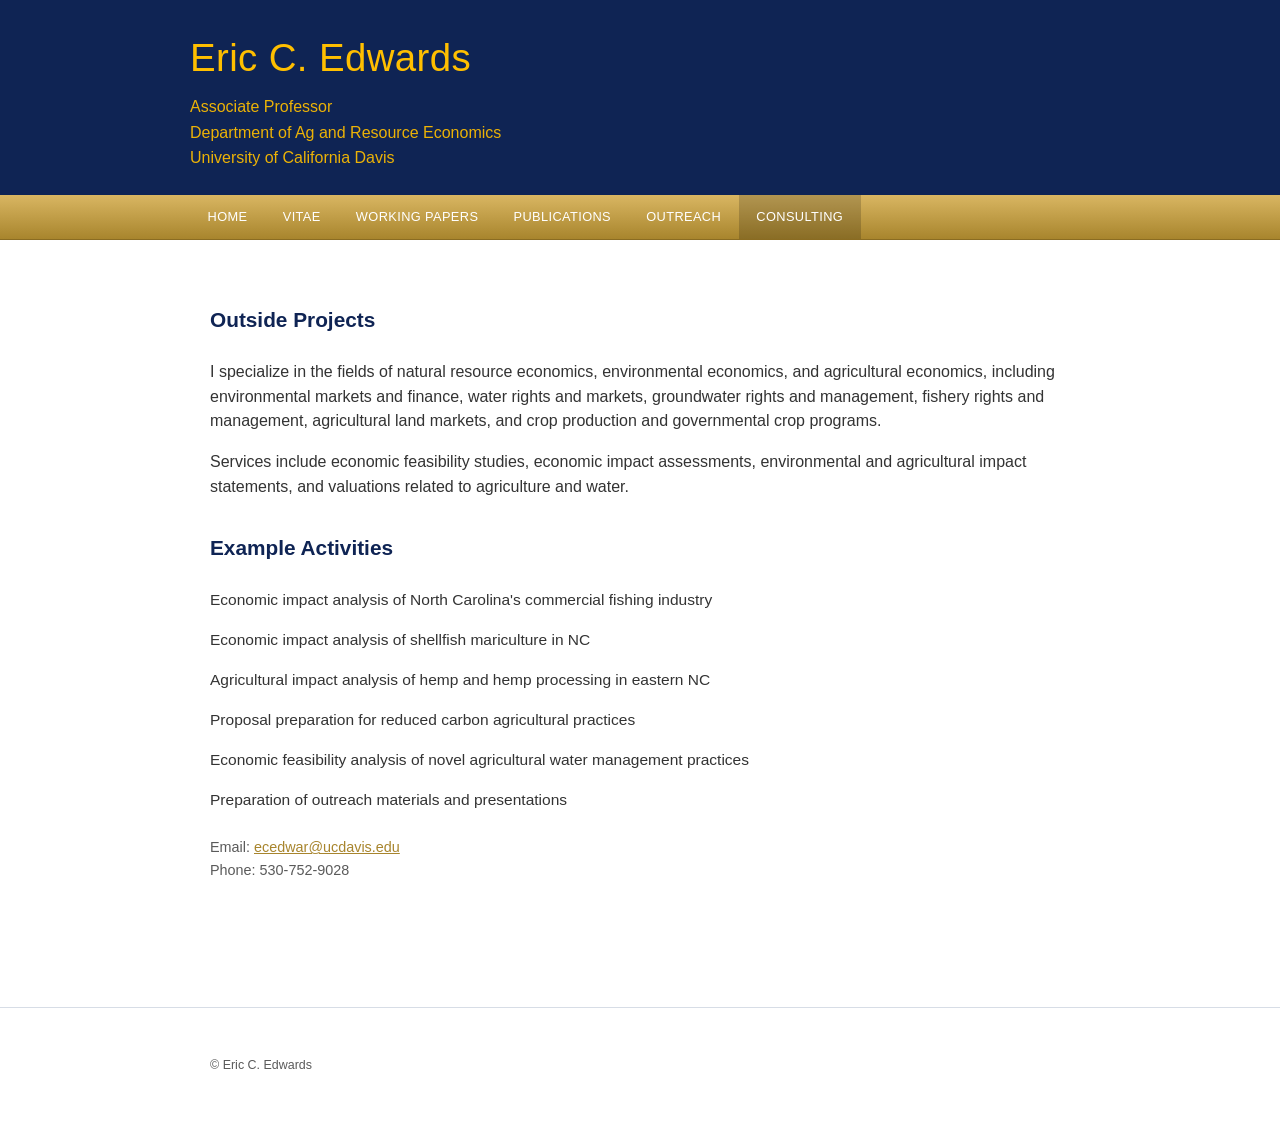
<file: consulting.html>
<!DOCTYPE html>
<html lang="en">
<head>
<meta charset="UTF-8">
<meta name="viewport" content="width=device-width, initial-scale=1.0">
<title>Consulting | Eric C. Edwards</title>
<link rel="stylesheet" href="style.css">
</head>
<body>
<header class="site-header">
  <div class="header-banner">
    <div class="banner-inner">
      <h1>Eric C. Edwards</h1>
      <p class="position">Associate Professor<br>Department of Ag and Resource Economics<br>University of California Davis</p>
    </div>
  </div>
  <nav class="site-nav">
    <ul>
      <li><a href="index.html">Home</a></li>
      <li><a href="https://www.ericcedwards.com/_files/ugd/1110dc_272754c1f0764ae5ba2ef3a335615f69.pdf">Vitae</a></li>
      <li><a href="working-papers.html">Working Papers</a></li>
      <li><a href="publications.html">Publications</a></li>
      <li><a href="outreach.html">Outreach</a></li>
      <li><a href="consulting.html" aria-current="page">Consulting</a></li>
    </ul>
  </nav>
</header>

<div class="wrap">
  <main>
    <h2 class="page-title">Outside Projects</h2>
    <div class="bio">
      <p>I specialize in the fields of natural resource economics, environmental economics, and agricultural economics, including environmental markets and finance, water rights and markets, groundwater rights and management, fishery rights and management, agricultural land markets, and crop production and governmental crop programs.</p>
      <p>Services include economic feasibility studies, economic impact assessments, environmental and agricultural impact statements, and valuations related to agriculture and water.</p>
    </div>

    <h2 class="page-title" style="margin-top:2rem;">Example Activities</h2>
    <ul class="plain-list">
      <li>Economic impact analysis of North Carolina's commercial fishing industry</li>
      <li>Economic impact analysis of shellfish mariculture in NC</li>
      <li>Agricultural impact analysis of hemp and hemp processing in eastern NC</li>
      <li>Proposal preparation for reduced carbon agricultural practices</li>
      <li>Economic feasibility analysis of novel agricultural water management practices</li>
      <li>Preparation of outreach materials and presentations</li>
    </ul>

    <div class="contact">
      <p>Email: <a href="mailto:ecedwar@ucdavis.edu">ecedwar@ucdavis.edu</a><br>Phone: 530-752-9028</p>
    </div>
  </main>
</div>

<footer class="site-footer">
  <div class="wrap" style="padding-top:1.5rem;">&copy; Eric C. Edwards</div>
</footer>
</body>
</html>
</file>
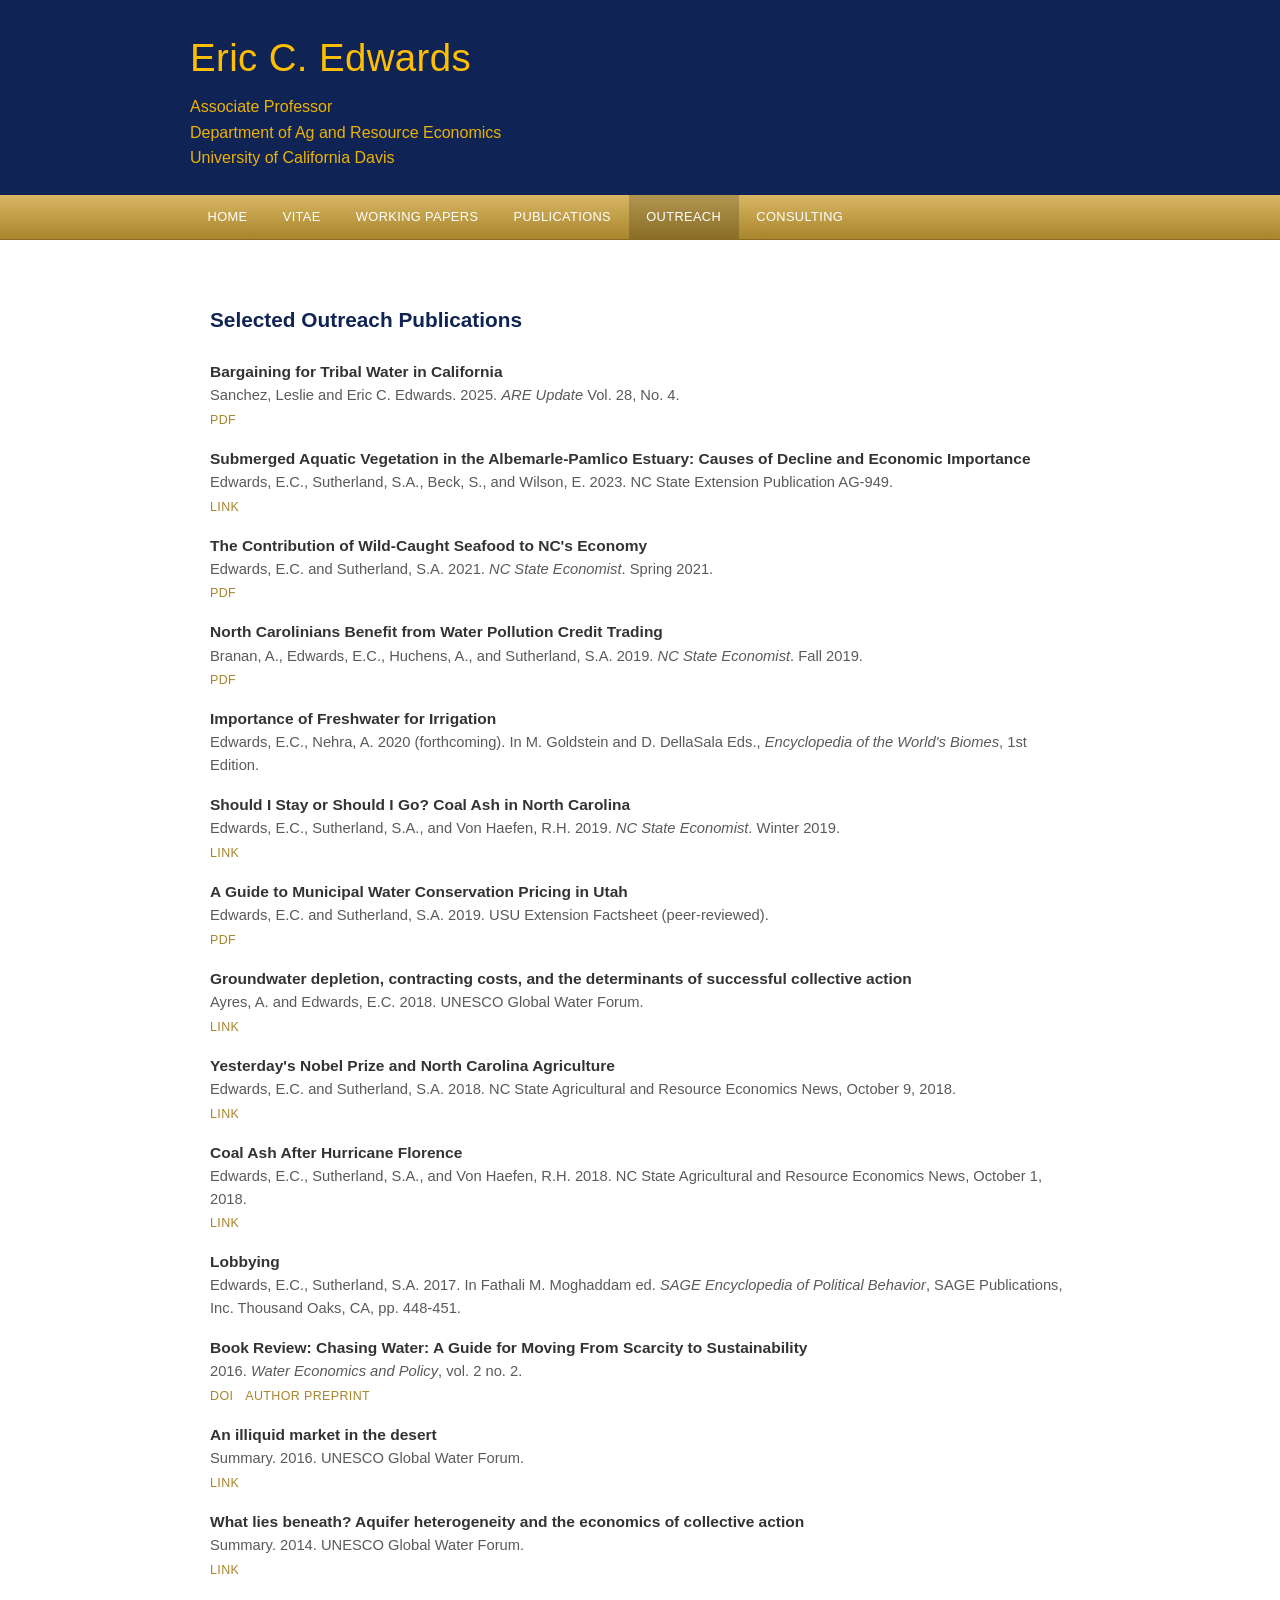
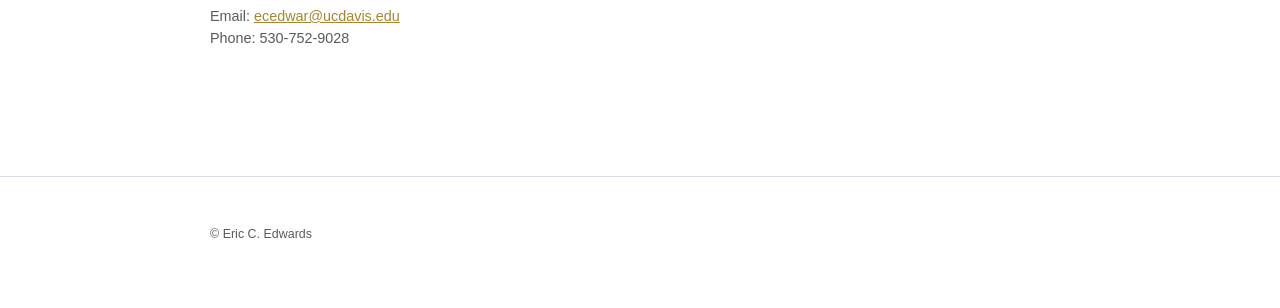
<file: outreach.html>
<!DOCTYPE html>
<html lang="en">
<head>
<meta charset="UTF-8">
<meta name="viewport" content="width=device-width, initial-scale=1.0">
<title>Outreach | Eric C. Edwards</title>
<link rel="stylesheet" href="style.css">
</head>
<body>
<header class="site-header">
  <div class="header-banner">
    <div class="banner-inner">
      <h1>Eric C. Edwards</h1>
      <p class="position">Associate Professor<br>Department of Ag and Resource Economics<br>University of California Davis</p>
    </div>
  </div>
  <nav class="site-nav">
    <ul>
      <li><a href="index.html">Home</a></li>
      <li><a href="https://www.ericcedwards.com/_files/ugd/1110dc_272754c1f0764ae5ba2ef3a335615f69.pdf">Vitae</a></li>
      <li><a href="working-papers.html">Working Papers</a></li>
      <li><a href="publications.html">Publications</a></li>
      <li><a href="outreach.html" aria-current="page">Outreach</a></li>
      <li><a href="consulting.html">Consulting</a></li>
    </ul>
  </nav>
</header>

<div class="wrap">
  <main>
    <h2 class="page-title">Selected Outreach Publications</h2>
    <ul class="pub-list">
      <li>
        <div class="pub-title">Bargaining for Tribal Water in California</div>
        <div class="pub-meta">Sanchez, Leslie and Eric C. Edwards. 2025. <em>ARE Update</em> Vol. 28, No. 4.</div>
        <div class="pub-links"><a href="https://s.giannini.ucop.edu/uploads/pub/2025/04/30/v28n4_5.pdf">PDF</a></div>
      </li>
      <li>
        <div class="pub-title">Submerged Aquatic Vegetation in the Albemarle-Pamlico Estuary: Causes of Decline and Economic Importance</div>
        <div class="pub-meta">Edwards, E.C., Sutherland, S.A., Beck, S., and Wilson, E. 2023. NC State Extension Publication AG-949.</div>
        <div class="pub-links"><a href="https://content.ces.ncsu.edu/submerged-aquatic-vegetation-in-the-albemarle-pamlico-estuary">Link</a></div>
      </li>
      <li>
        <div class="pub-title">The Contribution of Wild-Caught Seafood to NC's Economy</div>
        <div class="pub-meta">Edwards, E.C. and Sutherland, S.A. 2021. <em>NC State Economist</em>. Spring 2021.</div>
        <div class="pub-links"><a href="https://cals.ncsu.edu/agricultural-and-resource-economics/wp-content/uploads/sites/12/2021/04/EE-Final.pdf">PDF</a></div>
      </li>
      <li>
        <div class="pub-title">North Carolinians Benefit from Water Pollution Credit Trading</div>
        <div class="pub-meta">Branan, A., Edwards, E.C., Huchens, A., and Sutherland, S.A. 2019. <em>NC State Economist</em>. Fall 2019.</div>
        <div class="pub-links"><a href="https://cals.ncsu.edu/agricultural-and-resource-economics/wp-content/uploads/sites/12/2019/12/NCState_Economist_waterpollution_fall_2019.pdf">PDF</a></div>
      </li>
      <li>
        <div class="pub-title">Importance of Freshwater for Irrigation</div>
        <div class="pub-meta">Edwards, E.C., Nehra, A. 2020 (forthcoming). In M. Goldstein and D. DellaSala Eds., <em>Encyclopedia of the World's Biomes</em>, 1st Edition.</div>
      </li>
      <li>
        <div class="pub-title">Should I Stay or Should I Go? Coal Ash in North Carolina</div>
        <div class="pub-meta">Edwards, E.C., Sutherland, S.A., and Von Haefen, R.H. 2019. <em>NC State Economist</em>. Winter 2019.</div>
        <div class="pub-links"><a href="https://cals.ncsu.edu/news/should-i-stay-or-should-i-go-coal-ash-in-north-carolina/">Link</a></div>
      </li>
      <li>
        <div class="pub-title">A Guide to Municipal Water Conservation Pricing in Utah</div>
        <div class="pub-meta">Edwards, E.C. and Sutherland, S.A. 2019. USU Extension Factsheet (peer-reviewed).</div>
        <div class="pub-links"><a href="https://digitalcommons.usu.edu/cgi/viewcontent.cgi?article=2956&context=extension_curall">PDF</a></div>
      </li>
      <li>
        <div class="pub-title">Groundwater depletion, contracting costs, and the determinants of successful collective action</div>
        <div class="pub-meta">Ayres, A. and Edwards, E.C. 2018. UNESCO Global Water Forum.</div>
        <div class="pub-links"><a href="http://www.globalwaterforum.org/2018/10/30/groundwater-depletion-contracting-costs-and-the-determinants-of-successful-collective-action/">Link</a></div>
      </li>
      <li>
        <div class="pub-title">Yesterday's Nobel Prize and North Carolina Agriculture</div>
        <div class="pub-meta">Edwards, E.C. and Sutherland, S.A. 2018. NC State Agricultural and Resource Economics News, October 9, 2018.</div>
        <div class="pub-links"><a href="https://cals.ncsu.edu/are-extension/2018/10/09/william-nordhaus-climate-change-and-north-carolina-agriculture/">Link</a></div>
      </li>
      <li>
        <div class="pub-title">Coal Ash After Hurricane Florence</div>
        <div class="pub-meta">Edwards, E.C., Sutherland, S.A., and Von Haefen, R.H. 2018. NC State Agricultural and Resource Economics News, October 1, 2018.</div>
        <div class="pub-links"><a href="https://cals.ncsu.edu/are-extension/2018/10/01/coal-ash-after-hurricane-florence/">Link</a></div>
      </li>
      <li>
        <div class="pub-title">Lobbying</div>
        <div class="pub-meta">Edwards, E.C., Sutherland, S.A. 2017. In Fathali M. Moghaddam ed. <em>SAGE Encyclopedia of Political Behavior</em>, SAGE Publications, Inc. Thousand Oaks, CA, pp. 448-451.</div>
      </li>
      <li>
        <div class="pub-title">Book Review: Chasing Water: A Guide for Moving From Scarcity to Sustainability</div>
        <div class="pub-meta">2016. <em>Water Economics and Policy</em>, vol. 2 no. 2.</div>
        <div class="pub-links"><a href="http://www.worldscientific.com/doi/abs/10.1142/S2382624X16800023?src=recsys">DOI</a><a href="https://sites.google.com/site/ericcharlesedwards/blog/bookreviewchasingwateraguideformovingfromscarcitytosustainability">Author preprint</a></div>
      </li>
      <li>
        <div class="pub-title">An illiquid market in the desert</div>
        <div class="pub-meta">Summary. 2016. UNESCO Global Water Forum.</div>
        <div class="pub-links"><a href="http://www.globalwaterforum.org/2016/08/31/an-illiquid-market-in-the-desert/">Link</a></div>
      </li>
      <li>
        <div class="pub-title">What lies beneath? Aquifer heterogeneity and the economics of collective action</div>
        <div class="pub-meta">Summary. 2014. UNESCO Global Water Forum.</div>
        <div class="pub-links"><a href="http://www.globalwaterforum.org/2014/04/28/">Link</a></div>
      </li>
    </ul>

    <div class="contact">
      <p>Email: <a href="mailto:ecedwar@ucdavis.edu">ecedwar@ucdavis.edu</a><br>Phone: 530-752-9028</p>
    </div>
  </main>
</div>

<footer class="site-footer">
  <div class="wrap" style="padding-top:1.5rem;">&copy; Eric C. Edwards</div>
</footer>
</body>
</html>
</file>
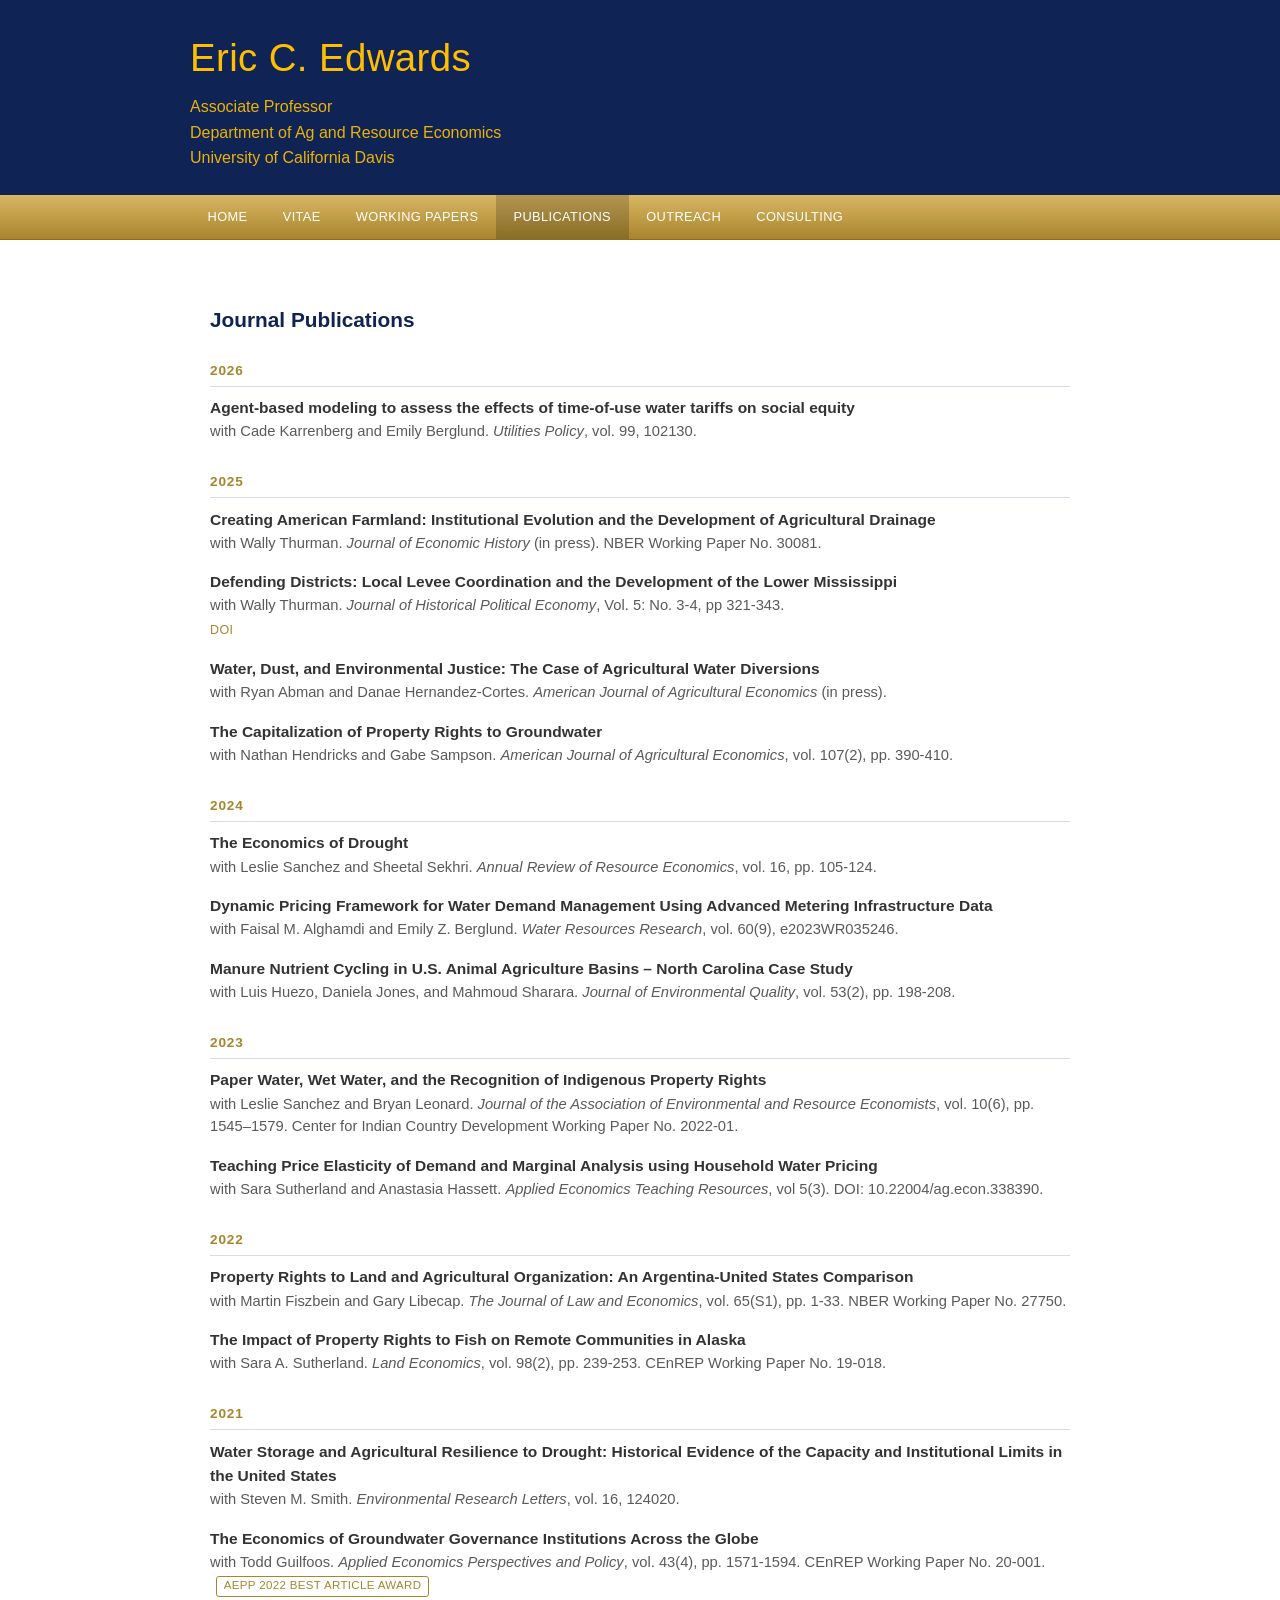
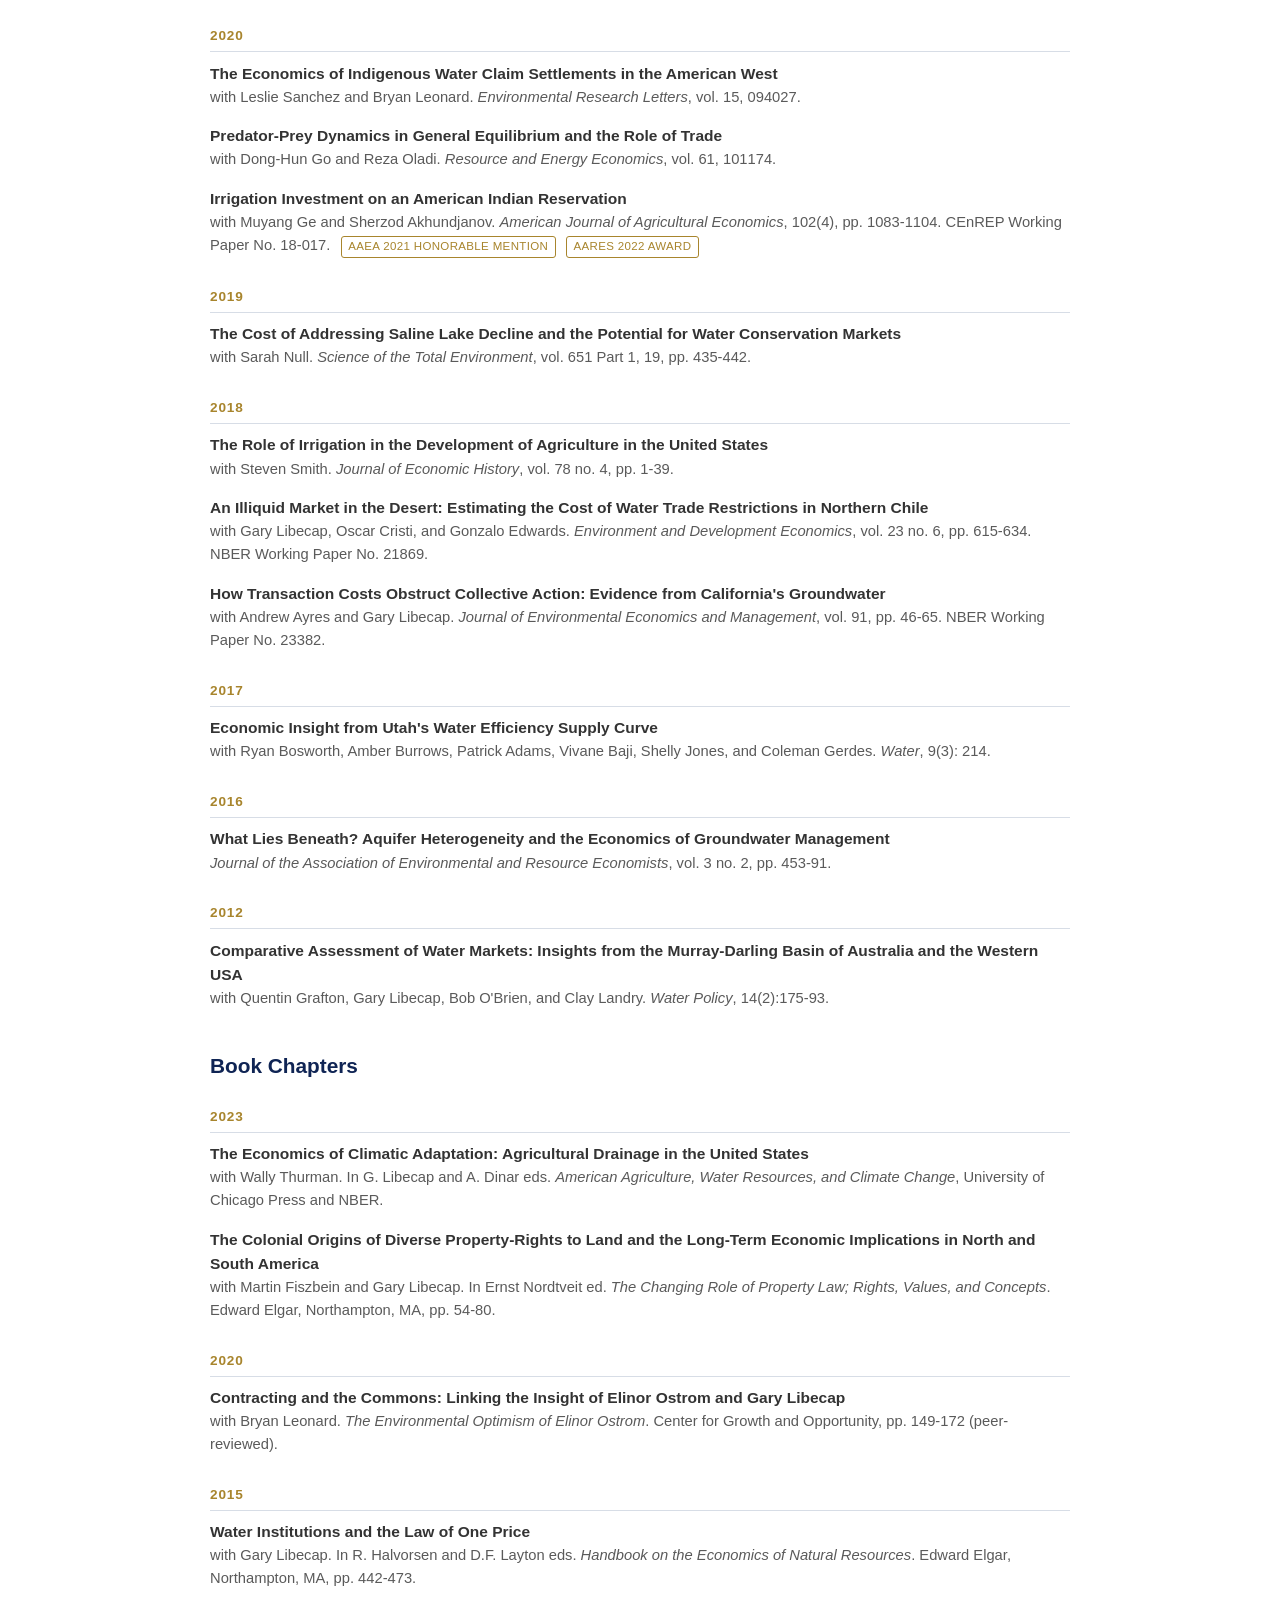
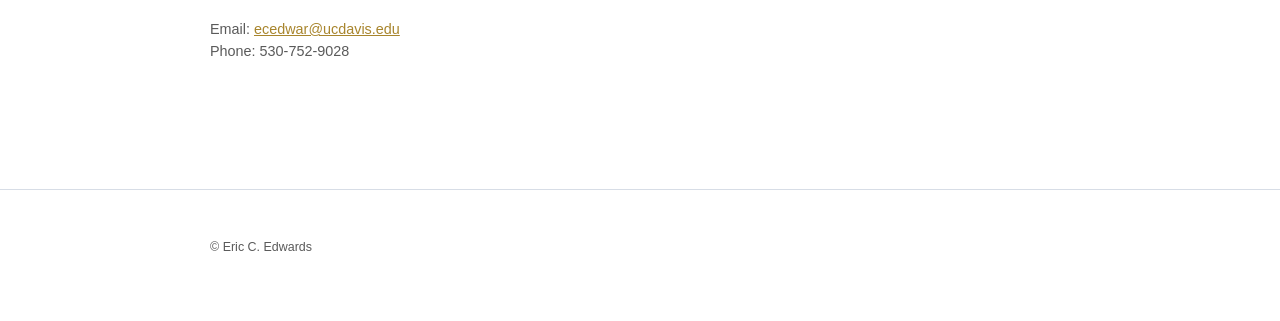
<file: publications.html>
<!DOCTYPE html>
<html lang="en">
<head>
<meta charset="UTF-8">
<meta name="viewport" content="width=device-width, initial-scale=1.0">
<title>Publications | Eric C. Edwards</title>
<link rel="stylesheet" href="style.css">
</head>
<body>
<header class="site-header">
  <div class="header-banner">
    <div class="banner-inner">
      <h1>Eric C. Edwards</h1>
      <p class="position">Associate Professor<br>Department of Ag and Resource Economics<br>University of California Davis</p>
    </div>
  </div>
  <nav class="site-nav">
    <ul>
      <li><a href="index.html">Home</a></li>
      <li><a href="https://www.ericcedwards.com/_files/ugd/1110dc_272754c1f0764ae5ba2ef3a335615f69.pdf">Vitae</a></li>
      <li><a href="working-papers.html">Working Papers</a></li>
      <li><a href="publications.html" aria-current="page">Publications</a></li>
      <li><a href="outreach.html">Outreach</a></li>
      <li><a href="consulting.html">Consulting</a></li>
    </ul>
  </nav>
</header>

<div class="wrap">
  <main>
    <h2 class="page-title">Journal Publications</h2>

    <section class="year-group">
      <h3>2026</h3>
      <ul class="pub-list">
        <li>
          <div class="pub-title">Agent-based modeling to assess the effects of time-of-use water tariffs on social equity</div>
          <div class="pub-meta">with Cade Karrenberg and Emily Berglund. <em>Utilities Policy</em>, vol. 99, 102130.</div>
        </li>
      </ul>
    </section>

    <section class="year-group">
      <h3>2025</h3>
      <ul class="pub-list">
        <li>
          <div class="pub-title">Creating American Farmland: Institutional Evolution and the Development of Agricultural Drainage</div>
          <div class="pub-meta">with Wally Thurman. <em>Journal of Economic History</em> (in press). NBER Working Paper No. 30081.</div>
        </li>
        <li>
          <div class="pub-title">Defending Districts: Local Levee Coordination and the Development of the Lower Mississippi</div>
          <div class="pub-meta">with Wally Thurman. <em>Journal of Historical Political Economy</em>, Vol. 5: No. 3-4, pp 321-343.</div>
          <div class="pub-links"><a href="http://dx.doi.org/10.1561/115.00000100">DOI</a></div>
        </li>
        <li>
          <div class="pub-title">Water, Dust, and Environmental Justice: The Case of Agricultural Water Diversions</div>
          <div class="pub-meta">with Ryan Abman and Danae Hernandez-Cortes. <em>American Journal of Agricultural Economics</em> (in press).</div>
        </li>
        <li>
          <div class="pub-title">The Capitalization of Property Rights to Groundwater</div>
          <div class="pub-meta">with Nathan Hendricks and Gabe Sampson. <em>American Journal of Agricultural Economics</em>, vol. 107(2), pp. 390-410.</div>
        </li>
      </ul>
    </section>

    <section class="year-group">
      <h3>2024</h3>
      <ul class="pub-list">
        <li>
          <div class="pub-title">The Economics of Drought</div>
          <div class="pub-meta">with Leslie Sanchez and Sheetal Sekhri. <em>Annual Review of Resource Economics</em>, vol. 16, pp. 105-124.</div>
        </li>
        <li>
          <div class="pub-title">Dynamic Pricing Framework for Water Demand Management Using Advanced Metering Infrastructure Data</div>
          <div class="pub-meta">with Faisal M. Alghamdi and Emily Z. Berglund. <em>Water Resources Research</em>, vol. 60(9), e2023WR035246.</div>
        </li>
        <li>
          <div class="pub-title">Manure Nutrient Cycling in U.S. Animal Agriculture Basins &ndash; North Carolina Case Study</div>
          <div class="pub-meta">with Luis Huezo, Daniela Jones, and Mahmoud Sharara. <em>Journal of Environmental Quality</em>, vol. 53(2), pp. 198-208.</div>
        </li>
      </ul>
    </section>

    <section class="year-group">
      <h3>2023</h3>
      <ul class="pub-list">
        <li>
          <div class="pub-title">Paper Water, Wet Water, and the Recognition of Indigenous Property Rights</div>
          <div class="pub-meta">with Leslie Sanchez and Bryan Leonard. <em>Journal of the Association of Environmental and Resource Economists</em>, vol. 10(6), pp. 1545&ndash;1579. Center for Indian Country Development Working Paper No. 2022-01.</div>
        </li>
        <li>
          <div class="pub-title">Teaching Price Elasticity of Demand and Marginal Analysis using Household Water Pricing</div>
          <div class="pub-meta">with Sara Sutherland and Anastasia Hassett. <em>Applied Economics Teaching Resources</em>, vol 5(3). DOI: 10.22004/ag.econ.338390.</div>
        </li>
      </ul>
    </section>

    <section class="year-group">
      <h3>2022</h3>
      <ul class="pub-list">
        <li>
          <div class="pub-title">Property Rights to Land and Agricultural Organization: An Argentina-United States Comparison</div>
          <div class="pub-meta">with Martin Fiszbein and Gary Libecap. <em>The Journal of Law and Economics</em>, vol. 65(S1), pp. 1-33. NBER Working Paper No. 27750.</div>
        </li>
        <li>
          <div class="pub-title">The Impact of Property Rights to Fish on Remote Communities in Alaska</div>
          <div class="pub-meta">with Sara A. Sutherland. <em>Land Economics</em>, vol. 98(2), pp. 239-253. CEnREP Working Paper No. 19-018.</div>
        </li>
      </ul>
    </section>

    <section class="year-group">
      <h3>2021</h3>
      <ul class="pub-list">
        <li>
          <div class="pub-title">Water Storage and Agricultural Resilience to Drought: Historical Evidence of the Capacity and Institutional Limits in the United States</div>
          <div class="pub-meta">with Steven M. Smith. <em>Environmental Research Letters</em>, vol. 16, 124020.</div>
        </li>
        <li>
          <div class="pub-title">The Economics of Groundwater Governance Institutions Across the Globe</div>
          <div class="pub-meta">with Todd Guilfoos. <em>Applied Economics Perspectives and Policy</em>, vol. 43(4), pp. 1571-1594. CEnREP Working Paper No. 20-001. <span class="status-tag">AEPP 2022 Best Article Award</span></div>
        </li>
      </ul>
    </section>

    <section class="year-group">
      <h3>2020</h3>
      <ul class="pub-list">
        <li>
          <div class="pub-title">The Economics of Indigenous Water Claim Settlements in the American West</div>
          <div class="pub-meta">with Leslie Sanchez and Bryan Leonard. <em>Environmental Research Letters</em>, vol. 15, 094027.</div>
        </li>
        <li>
          <div class="pub-title">Predator-Prey Dynamics in General Equilibrium and the Role of Trade</div>
          <div class="pub-meta">with Dong-Hun Go and Reza Oladi. <em>Resource and Energy Economics</em>, vol. 61, 101174.</div>
        </li>
        <li>
          <div class="pub-title">Irrigation Investment on an American Indian Reservation</div>
          <div class="pub-meta">with Muyang Ge and Sherzod Akhundjanov. <em>American Journal of Agricultural Economics</em>, 102(4), pp. 1083-1104. CEnREP Working Paper No. 18-017. <span class="status-tag">AAEA 2021 Honorable Mention</span> <span class="status-tag">AARES 2022 Award</span></div>
        </li>
      </ul>
    </section>

    <section class="year-group">
      <h3>2019</h3>
      <ul class="pub-list">
        <li>
          <div class="pub-title">The Cost of Addressing Saline Lake Decline and the Potential for Water Conservation Markets</div>
          <div class="pub-meta">with Sarah Null. <em>Science of the Total Environment</em>, vol. 651 Part 1, 19, pp. 435-442.</div>
        </li>
      </ul>
    </section>

    <section class="year-group">
      <h3>2018</h3>
      <ul class="pub-list">
        <li>
          <div class="pub-title">The Role of Irrigation in the Development of Agriculture in the United States</div>
          <div class="pub-meta">with Steven Smith. <em>Journal of Economic History</em>, vol. 78 no. 4, pp. 1-39.</div>
        </li>
        <li>
          <div class="pub-title">An Illiquid Market in the Desert: Estimating the Cost of Water Trade Restrictions in Northern Chile</div>
          <div class="pub-meta">with Gary Libecap, Oscar Cristi, and Gonzalo Edwards. <em>Environment and Development Economics</em>, vol. 23 no. 6, pp. 615-634. NBER Working Paper No. 21869.</div>
        </li>
        <li>
          <div class="pub-title">How Transaction Costs Obstruct Collective Action: Evidence from California's Groundwater</div>
          <div class="pub-meta">with Andrew Ayres and Gary Libecap. <em>Journal of Environmental Economics and Management</em>, vol. 91, pp. 46-65. NBER Working Paper No. 23382.</div>
        </li>
      </ul>
    </section>

    <section class="year-group">
      <h3>2017</h3>
      <ul class="pub-list">
        <li>
          <div class="pub-title">Economic Insight from Utah's Water Efficiency Supply Curve</div>
          <div class="pub-meta">with Ryan Bosworth, Amber Burrows, Patrick Adams, Vivane Baji, Shelly Jones, and Coleman Gerdes. <em>Water</em>, 9(3): 214.</div>
        </li>
      </ul>
    </section>

    <section class="year-group">
      <h3>2016</h3>
      <ul class="pub-list">
        <li>
          <div class="pub-title">What Lies Beneath? Aquifer Heterogeneity and the Economics of Groundwater Management</div>
          <div class="pub-meta"><em>Journal of the Association of Environmental and Resource Economists</em>, vol. 3 no. 2, pp. 453-91.</div>
        </li>
      </ul>
    </section>

    <section class="year-group">
      <h3>2012</h3>
      <ul class="pub-list">
        <li>
          <div class="pub-title">Comparative Assessment of Water Markets: Insights from the Murray-Darling Basin of Australia and the Western USA</div>
          <div class="pub-meta">with Quentin Grafton, Gary Libecap, Bob O'Brien, and Clay Landry. <em>Water Policy</em>, 14(2):175-93.</div>
        </li>
      </ul>
    </section>

    <h2 class="page-title" style="margin-top:2.5rem;">Book Chapters</h2>

    <section class="year-group">
      <h3>2023</h3>
      <ul class="pub-list">
        <li>
          <div class="pub-title">The Economics of Climatic Adaptation: Agricultural Drainage in the United States</div>
          <div class="pub-meta">with Wally Thurman. In G. Libecap and A. Dinar eds. <em>American Agriculture, Water Resources, and Climate Change</em>, University of Chicago Press and NBER.</div>
        </li>
        <li>
          <div class="pub-title">The Colonial Origins of Diverse Property-Rights to Land and the Long-Term Economic Implications in North and South America</div>
          <div class="pub-meta">with Martin Fiszbein and Gary Libecap. In Ernst Nordtveit ed. <em>The Changing Role of Property Law; Rights, Values, and Concepts</em>. Edward Elgar, Northampton, MA, pp. 54-80.</div>
        </li>
      </ul>
    </section>

    <section class="year-group">
      <h3>2020</h3>
      <ul class="pub-list">
        <li>
          <div class="pub-title">Contracting and the Commons: Linking the Insight of Elinor Ostrom and Gary Libecap</div>
          <div class="pub-meta">with Bryan Leonard. <em>The Environmental Optimism of Elinor Ostrom</em>. Center for Growth and Opportunity, pp. 149-172 (peer-reviewed).</div>
        </li>
      </ul>
    </section>

    <section class="year-group">
      <h3>2015</h3>
      <ul class="pub-list">
        <li>
          <div class="pub-title">Water Institutions and the Law of One Price</div>
          <div class="pub-meta">with Gary Libecap. In R. Halvorsen and D.F. Layton eds. <em>Handbook on the Economics of Natural Resources</em>. Edward Elgar, Northampton, MA, pp. 442-473.</div>
        </li>
      </ul>
    </section>

    <div class="contact">
      <p>Email: <a href="mailto:ecedwar@ucdavis.edu">ecedwar@ucdavis.edu</a><br>Phone: 530-752-9028</p>
    </div>
  </main>
</div>

<footer class="site-footer">
  <div class="wrap" style="padding-top:1.5rem;">&copy; Eric C. Edwards</div>
</footer>
</body>
</html>
</file>
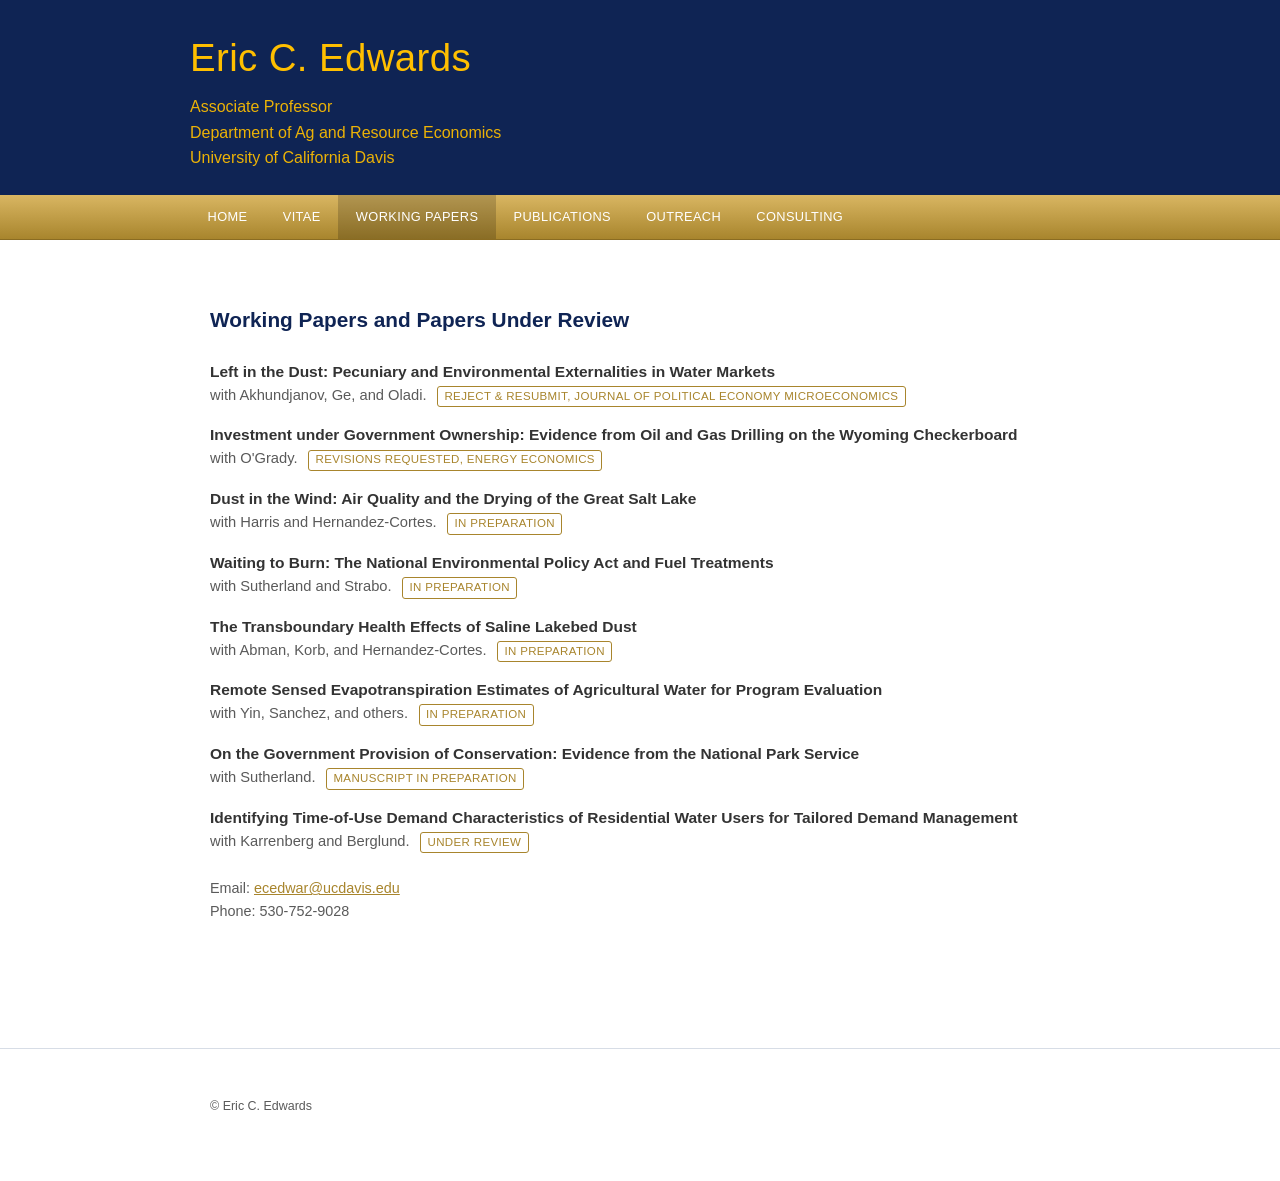
<file: working-papers.html>
<!DOCTYPE html>
<html lang="en">
<head>
<meta charset="UTF-8">
<meta name="viewport" content="width=device-width, initial-scale=1.0">
<title>Working Papers | Eric C. Edwards</title>
<link rel="stylesheet" href="style.css">
</head>
<body>
<header class="site-header">
  <div class="header-banner">
    <div class="banner-inner">
      <h1>Eric C. Edwards</h1>
      <p class="position">Associate Professor<br>Department of Ag and Resource Economics<br>University of California Davis</p>
    </div>
  </div>
  <nav class="site-nav">
    <ul>
      <li><a href="index.html">Home</a></li>
      <li><a href="https://www.ericcedwards.com/_files/ugd/1110dc_272754c1f0764ae5ba2ef3a335615f69.pdf">Vitae</a></li>
      <li><a href="working-papers.html" aria-current="page">Working Papers</a></li>
      <li><a href="publications.html">Publications</a></li>
      <li><a href="outreach.html">Outreach</a></li>
      <li><a href="consulting.html">Consulting</a></li>
    </ul>
  </nav>
</header>

<div class="wrap">
  <main>
    <h2 class="page-title">Working Papers and Papers Under Review</h2>
    <ul class="pub-list">
      <li>
        <div class="pub-title">Left in the Dust: Pecuniary and Environmental Externalities in Water Markets</div>
        <div class="pub-meta">with Akhundjanov, Ge, and Oladi. <span class="status-tag">Reject &amp; Resubmit, Journal of Political Economy Microeconomics</span></div>
      </li>
      <li>
        <div class="pub-title">Investment under Government Ownership: Evidence from Oil and Gas Drilling on the Wyoming Checkerboard</div>
        <div class="pub-meta">with O'Grady. <span class="status-tag">Revisions Requested, Energy Economics</span></div>
      </li>
      <li>
        <div class="pub-title">Dust in the Wind: Air Quality and the Drying of the Great Salt Lake</div>
        <div class="pub-meta">with Harris and Hernandez-Cortes. <span class="status-tag">In Preparation</span></div>
      </li>
      <li>
        <div class="pub-title">Waiting to Burn: The National Environmental Policy Act and Fuel Treatments</div>
        <div class="pub-meta">with Sutherland and Strabo. <span class="status-tag">In Preparation</span></div>
      </li>
      <li>
        <div class="pub-title">The Transboundary Health Effects of Saline Lakebed Dust</div>
        <div class="pub-meta">with Abman, Korb, and Hernandez-Cortes. <span class="status-tag">In Preparation</span></div>
      </li>
      <li>
        <div class="pub-title">Remote Sensed Evapotranspiration Estimates of Agricultural Water for Program Evaluation</div>
        <div class="pub-meta">with Yin, Sanchez, and others. <span class="status-tag">In Preparation</span></div>
      </li>
      <li>
        <div class="pub-title">On the Government Provision of Conservation: Evidence from the National Park Service</div>
        <div class="pub-meta">with Sutherland. <span class="status-tag">Manuscript in Preparation</span></div>
      </li>
      <li>
        <div class="pub-title">Identifying Time-of-Use Demand Characteristics of Residential Water Users for Tailored Demand Management</div>
        <div class="pub-meta">with Karrenberg and Berglund. <span class="status-tag">Under Review</span></div>
      </li>
    </ul>

    <div class="contact">
      <p>Email: <a href="mailto:ecedwar@ucdavis.edu">ecedwar@ucdavis.edu</a><br>Phone: 530-752-9028</p>
    </div>
  </main>
</div>

<footer class="site-footer">
  <div class="wrap" style="padding-top:1.5rem;">&copy; Eric C. Edwards</div>
</footer>
</body>
</html>
</file>
<file: style.css>
:root {
  --navy: #0f2454;
  --navy-dark: #0a1a3d;
  --gold-text: #ffbf00;
  --gold-nav-1: #d9b662;
  --gold-nav-2: #a8852d;
  --ink: #333333;
  --muted: #5a5a5a;
  --line: #d7dde6;
  --accent: #a8852d;
  --panel-bg: #c9d3de;
  --bg: #ffffff;
  --max-width: 900px;
}

* { box-sizing: border-box; }

html { -webkit-text-size-adjust: 100%; }

body {
  margin: 0;
  background: var(--bg);
  color: var(--ink);
  font-family: "Segoe UI", Helvetica, Arial, sans-serif;
  line-height: 1.55;
}

.wrap {
  max-width: var(--max-width);
  margin: 0 auto;
  padding: 0 1.25rem 4rem;
}

/* ---------- header / nav ---------- */

header.site-header {
  margin-bottom: 2rem;
}

.header-banner {
  background: var(--navy);
  color: var(--gold-text);
  padding: 1.75rem 1.25rem 1.5rem;
}

.header-banner .banner-inner {
  max-width: var(--max-width);
  margin: 0 auto;
}

.header-banner h1 {
  font-size: 2.4rem;
  font-weight: 400;
  margin: 0 0 0.4rem;
  color: var(--gold-text);
  letter-spacing: 0.01em;
}

.header-banner .position {
  margin: 0;
  color: var(--gold-text);
  opacity: 0.92;
  font-size: 1rem;
  line-height: 1.6;
}

nav.site-nav {
  background: linear-gradient(to bottom, var(--gold-nav-1), var(--gold-nav-2));
  border-bottom: 1px solid #8a6c22;
}

nav.site-nav ul {
  list-style: none;
  display: flex;
  flex-wrap: wrap;
  max-width: var(--max-width);
  margin: 0 auto;
  padding: 0;
  font-size: 0.8rem;
  letter-spacing: 0.03em;
}

nav.site-nav a {
  display: block;
  color: #fff;
  text-decoration: none;
  padding: 0.75rem 1.1rem;
  text-transform: uppercase;
}

nav.site-nav a:hover {
  background: rgba(255, 255, 255, 0.15);
}

nav.site-nav a[aria-current="page"] {
  background: rgba(0, 0, 0, 0.18);
}

/* ---------- homepage hero slideshow ---------- */

.hero-slideshow {
  position: relative;
  max-width: var(--max-width);
  margin: 1.5rem auto 0;
  background: var(--panel-bg);
  border: 10px solid #fff;
  box-shadow: 0 0 0 1px var(--line);
  overflow: hidden;
}

.hero-slideshow .slide {
  display: none;
  min-height: 420px;
}

.hero-slideshow .slide.active {
  display: block;
}

.hero-slideshow .slide.slide-welcome.active {
  display: flex;
}

.slide-welcome {
  gap: 2.5rem;
  align-items: center;
  justify-content: center;
  padding: 2.5rem;
  flex-wrap: wrap;
}

.slide-welcome .headshot {
  width: 280px;
  max-width: 100%;
  flex-shrink: 0;
  object-fit: cover;
  display: block;
}

.slide-welcome .welcome-copy {
  max-width: 420px;
}

.slide-welcome .welcome-copy h2 {
  font-size: 0.95rem;
  letter-spacing: 0.08em;
  margin: 0 0 0.75rem;
}

.slide-welcome .welcome-copy p {
  margin: 0 0 1.5rem;
}

.slide-welcome .welcome-copy a { color: var(--ink); }

.slide-welcome .contact h3 {
  font-size: 0.95rem;
  margin: 0 0 0.5rem;
}

.slide-welcome .contact p {
  margin: 0;
  font-size: 0.92rem;
  max-width: none;
}

.slide-paper {
  position: relative;
  min-height: 420px;
  background-color: var(--panel-bg);
  background-size: contain;
  background-repeat: no-repeat;
  background-position: center;
}

.slide-paper .caption {
  position: absolute;
  top: 12%;
  right: 6%;
  width: min(360px, 80%);
  background: rgba(30, 30, 30, 0.82);
  color: #fff;
  padding: 1.5rem 1.75rem;
  text-align: center;
}

.slide-paper .caption h2 {
  font-size: 1.15rem;
  font-weight: 400;
  letter-spacing: 0.06em;
  margin: 0 0 0.9rem;
  line-height: 1.4;
}

.slide-paper .caption p.finding {
  font-size: 0.85rem;
  margin: 0 0 1rem;
  line-height: 1.5;
}

.slide-paper .caption p.cite {
  font-size: 0.82rem;
  font-style: italic;
  margin: 0;
  opacity: 0.9;
}

.hero-slideshow .arrow {
  position: absolute;
  top: 50%;
  transform: translateY(-50%);
  background: none;
  border: none;
  color: #fff;
  font-size: 2.5rem;
  line-height: 1;
  cursor: pointer;
  padding: 0.5rem 1rem;
  opacity: 0.85;
  text-shadow: 0 1px 3px rgba(0, 0, 0, 0.6);
}

.hero-slideshow .arrow:hover { opacity: 1; }
.hero-slideshow .arrow.prev { left: 0.25rem; }
.hero-slideshow .arrow.next { right: 0.25rem; }
.hero-slideshow.on-welcome .arrow { color: #5a6472; text-shadow: none; }

.hero-slideshow .dots {
  position: absolute;
  bottom: 0.6rem;
  left: 0;
  right: 0;
  display: flex;
  justify-content: center;
  gap: 0.4rem;
}

.hero-slideshow .dots button {
  width: 8px;
  height: 8px;
  border-radius: 50%;
  border: 1px solid #fff;
  background: rgba(255, 255, 255, 0.35);
  padding: 0;
  cursor: pointer;
}

.hero-slideshow .dots button.active { background: #fff; }

/* ---------- page content ---------- */

main { padding-top: 2rem; }

h2.page-title {
  font-size: 1.3rem;
  margin: 0 0 1.5rem;
  color: var(--navy);
  font-weight: 600;
}

section.year-group {
  margin-bottom: 1.75rem;
}

section.year-group h3 {
  font-size: 0.85rem;
  letter-spacing: 0.06em;
  color: var(--accent);
  margin: 0 0 0.6rem;
  border-bottom: 1px solid var(--line);
  padding-bottom: 0.3rem;
}

ul.pub-list, ul.plain-list {
  list-style: none;
  margin: 0;
  padding: 0;
}

ul.pub-list li, ul.plain-list li {
  margin-bottom: 1rem;
  font-size: 0.97rem;
}

.pub-title {
  font-weight: bold;
}

.pub-meta {
  color: var(--muted);
  font-size: 0.92rem;
}

.pub-links a {
  font-size: 0.78rem;
  text-transform: uppercase;
  letter-spacing: 0.03em;
  color: var(--accent);
  margin-right: 0.75rem;
  text-decoration: none;
}

.pub-links a:hover { text-decoration: underline; }

.status-tag {
  display: inline-block;
  font-size: 0.72rem;
  text-transform: uppercase;
  letter-spacing: 0.03em;
  color: var(--accent);
  border: 1px solid var(--accent);
  border-radius: 3px;
  padding: 0.05rem 0.4rem;
  margin-left: 0.4rem;
}

.bio p { margin: 0 0 1rem; }

.contact {
  margin-top: 1.5rem;
  font-size: 0.9rem;
  color: var(--muted);
}

.contact a { color: var(--accent); }

footer.site-footer {
  margin-top: 3rem;
  padding-top: 1.5rem;
  border-top: 1px solid var(--line);
  font-size: 0.78rem;
  color: var(--muted);
}

a { color: var(--accent); }

@media (max-width: 600px) {
  .header-banner h1 { font-size: 1.7rem; }
  nav.site-nav a { padding: 0.6rem 0.7rem; font-size: 0.72rem; }
  .slide-welcome { padding: 1.5rem; }
  .slide-paper .caption { right: 4%; left: 4%; width: auto; }
}
</file>
